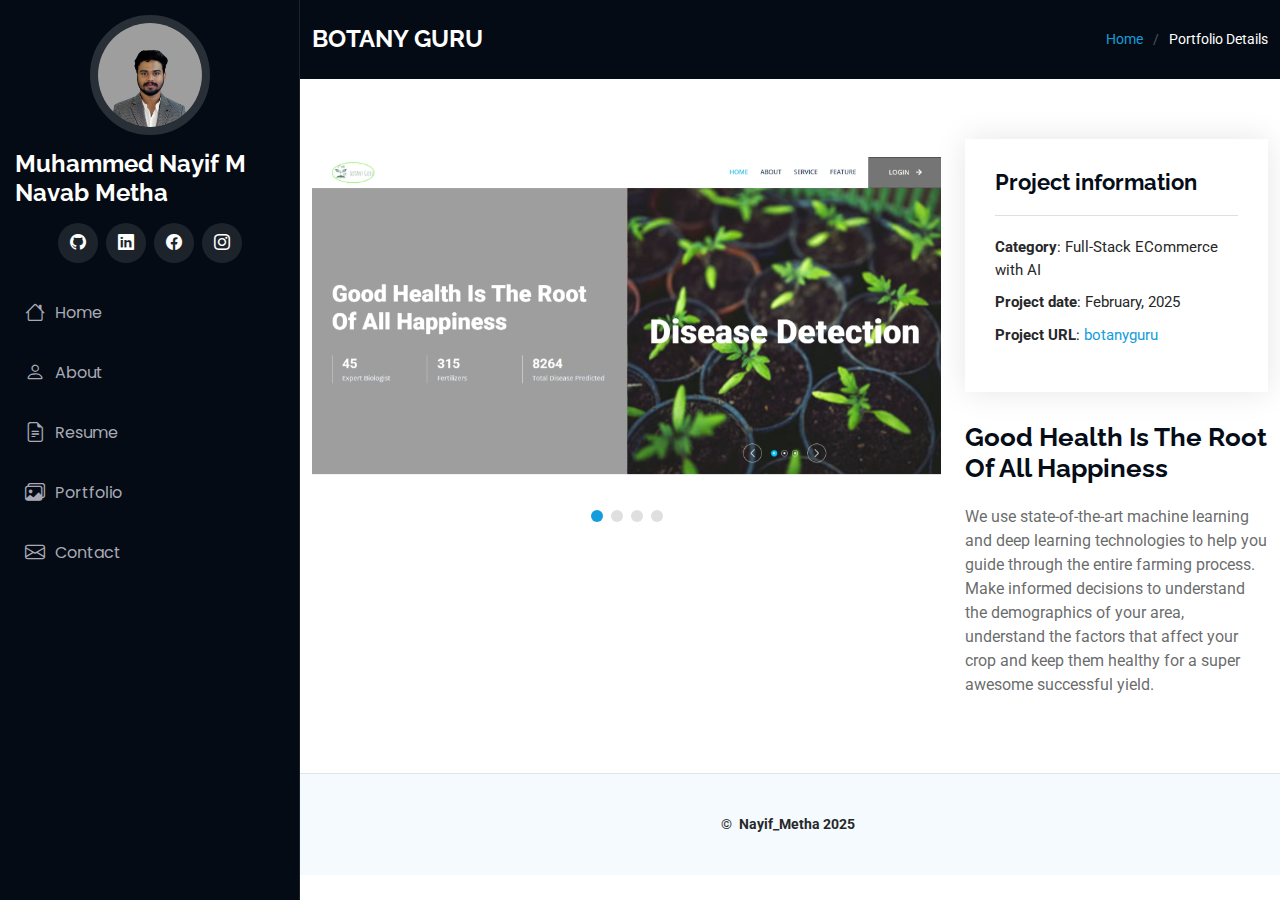
<file: project1.html>
<!DOCTYPE html>
<html lang="en">

<head>
  <meta charset="utf-8">
  <meta content="width=device-width, initial-scale=1.0" name="viewport">
  <title>BOTANY GURU</title>
  <meta content="" name="description">
  <meta content="" name="keywords">

  <!-- Favicons -->
  <link href="assets/img/favicon.png" rel="icon">
  <link href="assets/img/apple-touch-icon.png" rel="apple-touch-icon">

  <!-- Fonts -->
  <link href="https://fonts.googleapis.com" rel="preconnect">
  <link href="https://fonts.gstatic.com" rel="preconnect" crossorigin>
  <link href="https://fonts.googleapis.com/css2?family=Roboto:ital,wght@0,100;0,300;0,400;0,500;0,700;0,900;1,100;1,300;1,400;1,500;1,700;1,900&family=Poppins:ital,wght@0,100;0,200;0,300;0,400;0,500;0,600;0,700;0,800;0,900;1,100;1,200;1,300;1,400;1,500;1,600;1,700;1,800;1,900&family=Raleway:ital,wght@0,100;0,200;0,300;0,400;0,500;0,600;0,700;0,800;0,900;1,100;1,200;1,300;1,400;1,500;1,600;1,700;1,800;1,900&display=swap" rel="stylesheet">

  <!-- Vendor CSS Files -->
  <link href="assets/vendor/bootstrap/css/bootstrap.min.css" rel="stylesheet">
  <link href="assets/vendor/bootstrap-icons/bootstrap-icons.css" rel="stylesheet">
  <link href="assets/vendor/aos/aos.css" rel="stylesheet">
  <link href="assets/vendor/glightbox/css/glightbox.min.css" rel="stylesheet">
  <link href="assets/vendor/swiper/swiper-bundle.min.css" rel="stylesheet">

  <!-- Main CSS File -->
  <link href="assets/css/main.css" rel="stylesheet">


</head>

<body class="portfolio-details-page">

  <header id="header" class="header dark-background d-flex flex-column">
    <i class="header-toggle d-xl-none bi bi-list"></i>

    <div class="profile-img">
      <img src="assets/img/my-profile-img.jpg" alt="" class="img-fluid rounded-circle">
    </div>

    <a href="index.html" class="logo d-flex align-items-center justify-content-center">
      <!-- Uncomment the line below if you also wish to use an image logo -->
      <!-- <img src="assets/img/logo.png" alt=""> -->
      <h1 class="sitename">Muhammed Nayif M Navab Metha</h1>
    </a>

    <div class="social-links text-center">
      <!-- <a href="#" class="twitter"><i class="bi bi-twitter-x"></i></a> -->
      <a href="https://github.com/nayif-metha" class="github" target="_blank"><i class="bi bi-github"></i></a>      
      <a href="https://linkedin.com/in/nayif-metha" class="linkedin"><i class="bi bi-linkedin"></i></a>
      <a href="https://facebook.com/muhammednayif2002" class="facebook"><i class="bi bi-facebook"></i></a>
      <a href="https://instagram.com/nayif_metha" class="instagram"><i class="bi bi-instagram"></i></a>
      
    </div>

    <nav id="navmenu" class="navmenu">
      <ul>
        <li><a href="index.html#hero"><i class="bi bi-house navicon"></i>Home</a></li>
        <li><a href="index.html#about"><i class="bi bi-person navicon"></i> About</a></li>
        <li><a href="index.html#resume"><i class="bi bi-file-earmark-text navicon"></i> Resume</a></li>
        <li><a href="index.html#portfolio"><i class="bi bi-images navicon"></i> Portfolio</a></li>
        <!-- <li><a href="index.html#services"><i class="bi bi-hdd-stack navicon"></i> Services</a></li>
        <li class="dropdown"><a href="#"><i class="bi bi-menu-button navicon"></i> <span>Dropdown</span> <i class="bi bi-chevron-down toggle-dropdown"></i></a>
          <ul>
            <li><a href="#">Dropdown 1</a></li>
            <li class="dropdown"><a href="#"><span>Deep Dropdown</span> <i class="bi bi-chevron-down toggle-dropdown"></i></a>
              <ul>
                <li><a href="#">Deep Dropdown 1</a></li>
                <li><a href="#">Deep Dropdown 2</a></li>
                <li><a href="#">Deep Dropdown 3</a></li>
                <li><a href="#">Deep Dropdown 4</a></li>
                <li><a href="#">Deep Dropdown 5</a></li>
              </ul>
            </li>
            <li><a href="#">Dropdown 2</a></li>
            <li><a href="#">Dropdown 3</a></li>
            <li><a href="#">Dropdown 4</a></li>
          </ul>
        </li> -->
        <li><a href="index.html#contact"><i class="bi bi-envelope navicon"></i> Contact</a></li>
      </ul>
    </nav>

  </header>

  <main class="main">

    <!-- Page Title -->
    <div class="page-title dark-background">
      <div class="container d-lg-flex justify-content-between align-items-center">
        <h1 class="mb-2 mb-lg-0">BOTANY GURU</h1>
        <nav class="breadcrumbs">
          <ol>
            <li><a href="index.html">Home</a></li>
            <li class="current">Portfolio Details</li>
          </ol>
        </nav>
      </div>
    </div><!-- End Page Title -->

    <!-- Portfolio Details Section -->
    <section id="portfolio-details" class="portfolio-details section">

      <div class="container" data-aos="fade-up" data-aos-delay="100">

        <div class="row gy-4">

          <div class="col-lg-8">
            <div class="portfolio-details-slider swiper init-swiper">

              <script type="application/json" class="swiper-config">
                {
                  "loop": true,
                  "speed": 600,
                  "autoplay": {
                    "delay": 5000
                  },
                  "slidesPerView": "auto",
                  "pagination": {
                    "el": ".swiper-pagination",
                    "type": "bullets",
                    "clickable": true
                  }
                }
              </script>

              <div class="swiper-wrapper align-items-center">

                <div class="swiper-slide">
                  <img src="assets/img/portfolio/project1/1.png" alt="">
                </div>

                <div class="swiper-slide">
                  <img src="assets/img/portfolio/project1/2.png" alt="">
                </div>
                <div class="swiper-slide">
                  <img src="assets/img/portfolio/project1/3.png" alt="">
                </div>

                <div class="swiper-slide">
                  <img src="assets/img/portfolio/project1/4.jpeg" alt="">
                </div>
              </div>
              <div class="swiper-pagination"></div>
            </div>
          </div>

          <div class="col-lg-4">
            <div class="portfolio-info" data-aos="fade-up" data-aos-delay="200">
              <h3>Project information</h3>
              <ul>
                <li><strong>Category</strong>: Full-Stack ECommerce with AI</li>
           
                <li><strong>Project date</strong>: February, 2025</li>
                <li><strong>Project URL</strong>: <a href="https://botanyguru001.pythonanywhere.com/">botanyguru</a></li>
              </ul>
            </div>
            <div class="portfolio-description" data-aos="fade-up" data-aos-delay="300">
              <h2>Good Health Is The Root Of All Happiness</h2>
              <p>
                We use state-of-the-art machine learning and deep learning technologies to help you guide through the entire farming process.

                Make informed decisions to understand the demographics of your area, understand the factors that affect your crop and keep them healthy for a super awesome successful yield.            </div>
          </div>

        </div>

      </div>

    </section><!-- /Portfolio Details Section -->

  </main>

  <footer id="footer" class="footer position-relative light-background">

    <div class="container">
      <div class="copyright text-center ">
        <p>©  <strong class="px-1 sitename">Nayif_Metha 2025</strong></p>
      </div>
     
    </div>

  </footer>

  <!-- Scroll Top -->
  <a href="#" id="scroll-top" class="scroll-top d-flex align-items-center justify-content-center"><i class="bi bi-arrow-up-short"></i></a>

  <!-- Preloader -->
  <div id="preloader"></div>

  <!-- Vendor JS Files -->
  <script src="assets/vendor/bootstrap/js/bootstrap.bundle.min.js"></script>
  <script src="assets/vendor/php-email-form/validate.js"></script>
  <script src="assets/vendor/aos/aos.js"></script>
  <script src="assets/vendor/typed.js/typed.umd.js"></script>
  <script src="assets/vendor/purecounter/purecounter_vanilla.js"></script>
  <script src="assets/vendor/waypoints/noframework.waypoints.js"></script>
  <script src="assets/vendor/glightbox/js/glightbox.min.js"></script>
  <script src="assets/vendor/imagesloaded/imagesloaded.pkgd.min.js"></script>
  <script src="assets/vendor/isotope-layout/isotope.pkgd.min.js"></script>
  <script src="assets/vendor/swiper/swiper-bundle.min.js"></script>

  <!-- Main JS File -->
  <script src="assets/js/main.js"></script>

</body>

</html>
</file>
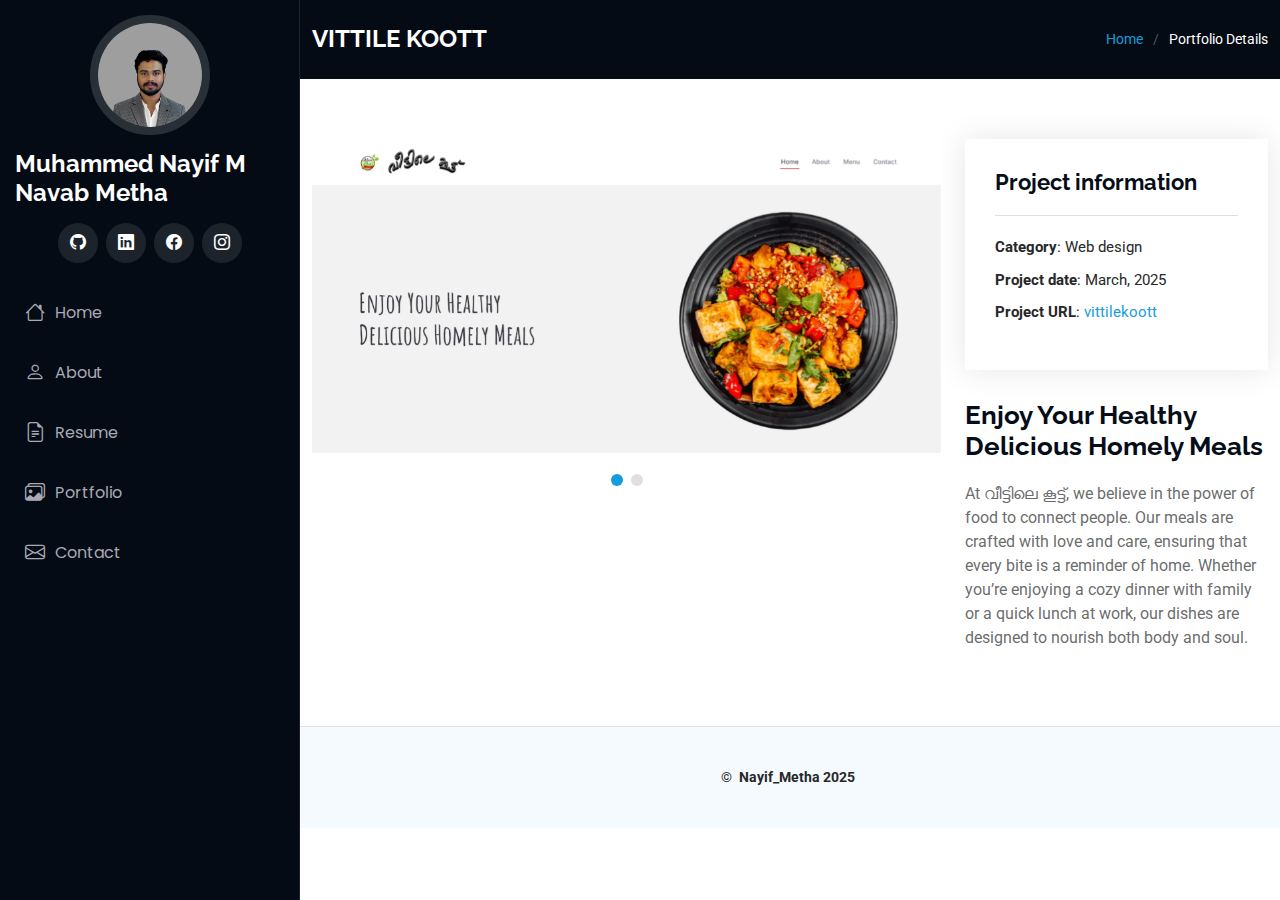
<file: project2.html>
<!DOCTYPE html>
<html lang="en">

<head>
  <meta charset="utf-8">
  <meta content="width=device-width, initial-scale=1.0" name="viewport">
  <title>VITTILE KOOTT</title>
  <meta content="" name="description">
  <meta content="" name="keywords">

  <!-- Favicons -->
  <link href="assets/img/favicon.png" rel="icon">
  <link href="assets/img/apple-touch-icon.png" rel="apple-touch-icon">

  <!-- Fonts -->
  <link href="https://fonts.googleapis.com" rel="preconnect">
  <link href="https://fonts.gstatic.com" rel="preconnect" crossorigin>
  <link href="https://fonts.googleapis.com/css2?family=Roboto:ital,wght@0,100;0,300;0,400;0,500;0,700;0,900;1,100;1,300;1,400;1,500;1,700;1,900&family=Poppins:ital,wght@0,100;0,200;0,300;0,400;0,500;0,600;0,700;0,800;0,900;1,100;1,200;1,300;1,400;1,500;1,600;1,700;1,800;1,900&family=Raleway:ital,wght@0,100;0,200;0,300;0,400;0,500;0,600;0,700;0,800;0,900;1,100;1,200;1,300;1,400;1,500;1,600;1,700;1,800;1,900&display=swap" rel="stylesheet">

  <!-- Vendor CSS Files -->
  <link href="assets/vendor/bootstrap/css/bootstrap.min.css" rel="stylesheet">
  <link href="assets/vendor/bootstrap-icons/bootstrap-icons.css" rel="stylesheet">
  <link href="assets/vendor/aos/aos.css" rel="stylesheet">
  <link href="assets/vendor/glightbox/css/glightbox.min.css" rel="stylesheet">
  <link href="assets/vendor/swiper/swiper-bundle.min.css" rel="stylesheet">

  <!-- Main CSS File -->
  <link href="assets/css/main.css" rel="stylesheet">


</head>

<body class="portfolio-details-page">

  <header id="header" class="header dark-background d-flex flex-column">
    <i class="header-toggle d-xl-none bi bi-list"></i>

    <div class="profile-img">
      <img src="assets/img/my-profile-img.jpg" alt="" class="img-fluid rounded-circle">
    </div>

    <a href="index.html" class="logo d-flex align-items-center justify-content-center">
      <!-- Uncomment the line below if you also wish to use an image logo -->
      <!-- <img src="assets/img/logo.png" alt=""> -->
      <h1 class="sitename">Muhammed Nayif M Navab Metha</h1>
    </a>

    <div class="social-links text-center">
      <!-- <a href="#" class="twitter"><i class="bi bi-twitter-x"></i></a> -->
      <a href="https://github.com/nayif-metha" class="github" target="_blank"><i class="bi bi-github"></i></a>      
      <a href="https://linkedin.com/in/nayif-metha" class="linkedin"><i class="bi bi-linkedin"></i></a>
      <a href="https://facebook.com/muhammednayif2002" class="facebook"><i class="bi bi-facebook"></i></a>
      <a href="https://instagram.com/nayif_metha" class="instagram"><i class="bi bi-instagram"></i></a>
      
    </div>

    <nav id="navmenu" class="navmenu">
      <ul>
        <li><a href="index.html#hero"><i class="bi bi-house navicon"></i>Home</a></li>
        <li><a href="index.html#about"><i class="bi bi-person navicon"></i> About</a></li>
        <li><a href="index.html#resume"><i class="bi bi-file-earmark-text navicon"></i> Resume</a></li>
        <li><a href="index.html#portfolio"><i class="bi bi-images navicon"></i> Portfolio</a></li>
        <!-- <li><a href="index.html#services"><i class="bi bi-hdd-stack navicon"></i> Services</a></li>
        <li class="dropdown"><a href="#"><i class="bi bi-menu-button navicon"></i> <span>Dropdown</span> <i class="bi bi-chevron-down toggle-dropdown"></i></a>
          <ul>
            <li><a href="#">Dropdown 1</a></li>
            <li class="dropdown"><a href="#"><span>Deep Dropdown</span> <i class="bi bi-chevron-down toggle-dropdown"></i></a>
              <ul>
                <li><a href="#">Deep Dropdown 1</a></li>
                <li><a href="#">Deep Dropdown 2</a></li>
                <li><a href="#">Deep Dropdown 3</a></li>
                <li><a href="#">Deep Dropdown 4</a></li>
                <li><a href="#">Deep Dropdown 5</a></li>
              </ul>
            </li>
            <li><a href="#">Dropdown 2</a></li>
            <li><a href="#">Dropdown 3</a></li>
            <li><a href="#">Dropdown 4</a></li>
          </ul>
        </li> -->
        <li><a href="index.html#contact"><i class="bi bi-envelope navicon"></i> Contact</a></li>
      </ul>
    </nav>

  </header>

  <main class="main">

    <!-- Page Title -->
    <div class="page-title dark-background">
      <div class="container d-lg-flex justify-content-between align-items-center">
        <h1 class="mb-2 mb-lg-0">VITTILE KOOTT</h1>
        <nav class="breadcrumbs">
          <ol>
            <li><a href="index.html">Home</a></li>
            <li class="current">Portfolio Details</li>
          </ol>
        </nav>
      </div>
    </div><!-- End Page Title -->

    <!-- Portfolio Details Section -->
    <section id="portfolio-details" class="portfolio-details section">

      <div class="container" data-aos="fade-up" data-aos-delay="100">

        <div class="row gy-4">

          <div class="col-lg-8">
            <div class="portfolio-details-slider swiper init-swiper">

              <script type="application/json" class="swiper-config">
                {
                  "loop": true,
                  "speed": 600,
                  "autoplay": {
                    "delay": 5000
                  },
                  "slidesPerView": "auto",
                  "pagination": {
                    "el": ".swiper-pagination",
                    "type": "bullets",
                    "clickable": true
                  }
                }
              </script>

              <div class="swiper-wrapper align-items-center">

                <div class="swiper-slide">
                  <img src="assets/img/portfolio/project2/1.png" alt="">
                </div>

                <div class="swiper-slide">
                  <img src="assets/img/portfolio/project2/2.png" alt="">
                </div>

              </div>
              <div class="swiper-pagination"></div>
            </div>
          </div>

          <div class="col-lg-4">
            <div class="portfolio-info" data-aos="fade-up" data-aos-delay="200">
              <h3>Project information</h3>
              <ul>
                <li><strong>Category</strong>: Web design</li>
           
                <li><strong>Project date</strong>: March, 2025</li>
                <li><strong>Project URL</strong>: <a href="https://vittilekoott.meals.run.place/">vittilekoott</a></li>
              </ul>
            </div>
            <div class="portfolio-description" data-aos="fade-up" data-aos-delay="300">
              <h2>Enjoy Your Healthy
                Delicious Homely Meals</h2>
              <p>
                At വീട്ടിലെ കൂട്ട്, we believe in the power of food to connect people. Our meals are crafted with love and care, ensuring that every bite is a reminder of home. Whether you’re enjoying a cozy dinner with family or a quick lunch at work, our dishes are designed to nourish both body and soul.              </p>
            </div>
          </div>

        </div>

      </div>

    </section><!-- /Portfolio Details Section -->

  </main>

  <footer id="footer" class="footer position-relative light-background">

    <div class="container">
      <div class="copyright text-center ">
        <p>©  <strong class="px-1 sitename">Nayif_Metha 2025</strong></p>
      </div>
     
    </div>

  </footer>

  <!-- Scroll Top -->
  <a href="#" id="scroll-top" class="scroll-top d-flex align-items-center justify-content-center"><i class="bi bi-arrow-up-short"></i></a>

  <!-- Preloader -->
  <div id="preloader"></div>

  <!-- Vendor JS Files -->
  <script src="assets/vendor/bootstrap/js/bootstrap.bundle.min.js"></script>
  <script src="assets/vendor/php-email-form/validate.js"></script>
  <script src="assets/vendor/aos/aos.js"></script>
  <script src="assets/vendor/typed.js/typed.umd.js"></script>
  <script src="assets/vendor/purecounter/purecounter_vanilla.js"></script>
  <script src="assets/vendor/waypoints/noframework.waypoints.js"></script>
  <script src="assets/vendor/glightbox/js/glightbox.min.js"></script>
  <script src="assets/vendor/imagesloaded/imagesloaded.pkgd.min.js"></script>
  <script src="assets/vendor/isotope-layout/isotope.pkgd.min.js"></script>
  <script src="assets/vendor/swiper/swiper-bundle.min.js"></script>

  <!-- Main JS File -->
  <script src="assets/js/main.js"></script>

</body>

</html>
</file>
<file: assets/css/main.css>
/**
* Template Name: iPortfolio
* Template URL: https://bootstrapmade.com/iportfolio-bootstrap-portfolio-websites-template/
* Updated: Jun 29 2024 with Bootstrap v5.3.3
* Author: BootstrapMade.com
* License: https://bootstrapmade.com/license/
*/

/*--------------------------------------------------------------
# Font & Color Variables
# Help: https://bootstrapmade.com/color-system/
--------------------------------------------------------------*/
/* Fonts */
:root {
  --default-font: "Roboto",  system-ui, -apple-system, "Segoe UI", Roboto, "Helvetica Neue", Arial, "Noto Sans", "Liberation Sans", sans-serif, "Apple Color Emoji", "Segoe UI Emoji", "Segoe UI Symbol", "Noto Color Emoji";
  --heading-font: "Raleway",  sans-serif;
  --nav-font: "Poppins",  sans-serif;
}

/* Global Colors - The following color variables are used throughout the website. Updating them here will change the color scheme of the entire website */
:root { 
  --background-color: #ffffff; /* Background color for the entire website, including individual sections */
  --default-color: #272829; /* Default color used for the majority of the text content across the entire website */
  --heading-color: #050d18; /* Color for headings, subheadings and title throughout the website */
  --accent-color: #149ddd; /* Accent color that represents your brand on the website. It's used for buttons, links, and other elements that need to stand out */
  --surface-color: #ffffff; /* The surface color is used as a background of boxed elements within sections, such as cards, icon boxes, or other elements that require a visual separation from the global background. */
  --contrast-color: #ffffff; /* Contrast color for text, ensuring readability against backgrounds of accent, heading, or default colors. */
}

/* Nav Menu Colors - The following color variables are used specifically for the navigation menu. They are separate from the global colors to allow for more customization options */
:root {
  --nav-color: #a8a9b4;  /* The default color of the main navmenu links */
  --nav-hover-color: #ffffff; /* Applied to main navmenu links when they are hovered over or active */
  --nav-mobile-background-color: #040b14; /* Used as the background color for mobile navigation menu */
  --nav-dropdown-background-color: #040b14; /* Used as the background color for dropdown items that appear when hovering over primary navigation items */
  --nav-dropdown-color: #a8a9b4; /* Used for navigation links of the dropdown items in the navigation menu. */
  --nav-dropdown-hover-color: #ffffff; /* Similar to --nav-hover-color, this color is applied to dropdown navigation links when they are hovered over. */
}

/* Color Presets - These classes override global colors when applied to any section or element, providing reuse of the sam color scheme. */

.light-background {
  --background-color: #f4fafd;
  --surface-color: #ffffff;
}

.dark-background {
  --background-color: #040b14;
  --default-color: #ffffff;
  --heading-color: #ffffff;
  --surface-color: #151f2b;
  --contrast-color: #ffffff;
}

/* Smooth scroll */
:root {
  scroll-behavior: smooth;
}

/*--------------------------------------------------------------
# General Styling & Shared Classes
--------------------------------------------------------------*/
body {
  color: var(--default-color);
  background-color: var(--background-color);
  font-family: var(--default-font);
}

a {
  color: var(--accent-color);
  text-decoration: none;
  transition: 0.3s;
}

a:hover {
  color: color-mix(in srgb, var(--accent-color), transparent 25%);
  text-decoration: none;
}

h1,
h2,
h3,
h4,
h5,
h6 {
  color: var(--heading-color);
  font-family: var(--heading-font);
}

/* PHP Email Form Messages
------------------------------*/
.php-email-form .error-message {
  display: none;
  background: #df1529;
  color: #ffffff;
  text-align: left;
  padding: 15px;
  margin-bottom: 24px;
  font-weight: 600;
}

.php-email-form .sent-message {
  display: none;
  color: #ffffff;
  background: #059652;
  text-align: center;
  padding: 15px;
  margin-bottom: 24px;
  font-weight: 600;
}

.php-email-form .loading {
  display: none;
  background: var(--surface-color);
  text-align: center;
  padding: 15px;
  margin-bottom: 24px;
}

.php-email-form .loading:before {
  content: "";
  display: inline-block;
  border-radius: 50%;
  width: 24px;
  height: 24px;
  margin: 0 10px -6px 0;
  border: 3px solid var(--accent-color);
  border-top-color: var(--surface-color);
  animation: php-email-form-loading 1s linear infinite;
}

@keyframes php-email-form-loading {
  0% {
    transform: rotate(0deg);
  }

  100% {
    transform: rotate(360deg);
  }
}

/*--------------------------------------------------------------
# Global Header
--------------------------------------------------------------*/
.header {
  color: var(--default-color);
  background-color: var(--background-color);
  position: fixed;
  top: 0;
  left: 0;
  bottom: 0;
  padding: 0 15px;
  width: 300px;
  transition: all ease-in-out 0.3s;
  overflow-y: auto;
  z-index: 997;
  border-right: 1px solid color-mix(in srgb, var(--default-color), transparent 90%);
}

.header .profile-img img {
  margin: 15px auto;
  display: block;
  width: 120px;
  border: 8px solid color-mix(in srgb, var(--default-color), transparent 85%);
}

.header .logo {
  line-height: 1;
  margin-bottom: 15px;
}

.header .logo img {
  max-height: 32px;
  margin-right: 8px;
}

.header .logo h1 {
  font-size: 24px;
  margin: 0;
  font-weight: 700;
  color: var(--heading-color);
}

.header .social-links {
  margin: 0 0 20px 0;
}

.header .social-links a {
  font-size: 16px;
  display: inline-flex;
  align-items: center;
  justify-content: center;
  background: color-mix(in srgb, var(--default-color), transparent 90%);
  color: var(--default-color);
  margin: 0 2px;
  border-radius: 50%;
  text-align: center;
  width: 40px;
  height: 40px;
  transition: 0.3s;
}

.header .social-links a:hover {
  color: var(--contrast-color);
  background: var(--accent-color);
}

@media (min-width: 1200px) {

  .header~main,
  .header~#footer {
    margin-left: 300px;
  }
}

@media (max-width: 1199px) {
  .header {
    left: -100%;
  }
}

.header.header-show {
  left: 0;
}

.header .header-toggle {
  color: var(--contrast-color);
  background-color: var(--accent-color);
  font-size: 22px;
  display: flex;
  align-items: center;
  justify-content: center;
  width: 40px;
  height: 40px;
  border-radius: 50%;
  cursor: pointer;
  position: fixed;
  top: 15px;
  right: 15px;
  z-index: 9999;
  transition: background-color 0.3s;
}

.header .header-toggle:hover {
  color: var(--contrast-color);
  background-color: color-mix(in srgb, var(--accent-color) 90%, white 15%);
}

/*--------------------------------------------------------------
# Navigation Menu
--------------------------------------------------------------*/
.mobile-nav-toggle {
  display: none;
}

.navmenu {
  padding: 0;
  z-index: 9997;
}

.navmenu ul {
  list-style: none;
  padding: 0 0 20px 0;
  margin: 0;
}

.navmenu a,
.navmenu a:focus {
  color: var(--nav-color);
  padding: 15px 10px;
  font-family: var(--nav-font);
  font-size: 16px;
  font-weight: 400;
  display: flex;
  align-items: center;
  white-space: nowrap;
  transition: 0.3s;
  width: 100%;
}

.navmenu a .navicon,
.navmenu a:focus .navicon {
  font-size: 20px;
  margin-right: 10px;
}

.navmenu a .toggle-dropdown,
.navmenu a:focus .toggle-dropdown {
  font-size: 12px;
  line-height: 0;
  margin-left: auto;
  width: 30px;
  height: 30px;
  display: flex;
  align-items: center;
  justify-content: center;
  border-radius: 50%;
  transition: 0.3s;
  flex-shrink: 0;
  background-color: color-mix(in srgb, var(--accent-color), transparent 90%);
}

.navmenu a .toggle-dropdown:hover,
.navmenu a:focus .toggle-dropdown:hover {
  background-color: var(--accent-color);
  color: var(--contrast-color);
}

.navmenu a:hover,
.navmenu .active,
.navmenu .active:focus {
  color: var(--nav-hover-color);
}

.navmenu a:hover .navicon,
.navmenu .active .navicon,
.navmenu .active:focus .navicon {
  color: var(--accent-color);
}

.navmenu .active .toggle-dropdown,
.navmenu .active:focus .toggle-dropdown {
  background-color: var(--accent-color);
  color: var(--contrast-color);
  transform: rotate(180deg);
}

.navmenu .dropdown {
  display: block;
}

.navmenu .dropdown a,
.navmenu .dropdown a:focus {
  color: --nav-dropdown-color;
}

.navmenu .dropdown a:hover,
.navmenu .dropdown .active,
.navmenu .dropdown .active:focus {
  color: var(--nav-dropdown-hover-color);
}

.navmenu .dropdown ul {
  position: static;
  display: none;
  z-index: 99;
  padding: 5px 10px;
  margin: 5px 10px;
  background-color: var(--nav-dropdown-background-color);
  border: 1px solid color-mix(in srgb, var(--default-color), transparent 90%);
  box-shadow: none;
  transition: all 0.5s ease-in-out;
}

.navmenu .dropdown ul ul {
  background-color: rgba(33, 37, 41, 0.1);
}

.navmenu .dropdown>.dropdown-active {
  display: block;
  background-color: rgba(33, 37, 41, 0.03);
}

/*--------------------------------------------------------------
# Global Footer
--------------------------------------------------------------*/
.footer {
  color: var(--default-color);
  background-color: var(--background-color);
  font-size: 14px;
  padding: 40px 0;
  position: relative;
  border-top: 1px solid color-mix(in srgb, var(--default-color), transparent 90%);
}

.footer .copyright p {
  margin-bottom: 0;
}

.footer .credits {
  margin-top: 4px;
  font-size: 13px;
  text-align: center;
}

/*--------------------------------------------------------------
# Preloader
--------------------------------------------------------------*/
#preloader {
  position: fixed;
  inset: 0;
  z-index: 999999;
  overflow: hidden;
  background: var(--background-color);
  transition: all 0.6s ease-out;
}

#preloader:before {
  content: "";
  position: fixed;
  top: calc(50% - 30px);
  left: calc(50% - 30px);
  border: 6px solid #ffffff;
  border-color: var(--accent-color) transparent var(--accent-color) transparent;
  border-radius: 50%;
  width: 60px;
  height: 60px;
  animation: animate-preloader 1.5s linear infinite;
}

@keyframes animate-preloader {
  0% {
    transform: rotate(0deg);
  }

  100% {
    transform: rotate(360deg);
  }
}

/*--------------------------------------------------------------
# Scroll Top Button
--------------------------------------------------------------*/
.scroll-top {
  position: fixed;
  visibility: hidden;
  opacity: 0;
  right: 15px;
  bottom: -15px;
  z-index: 99999;
  background-color: var(--accent-color);
  width: 44px;
  height: 44px;
  border-radius: 50px;
  transition: all 0.4s;
}

.scroll-top i {
  font-size: 24px;
  color: var(--contrast-color);
  line-height: 0;
}

.scroll-top:hover {
  background-color: color-mix(in srgb, var(--accent-color), transparent 20%);
  color: var(--contrast-color);
}

.scroll-top.active {
  visibility: visible;
  opacity: 1;
  bottom: 15px;
}

/*--------------------------------------------------------------
# Disable aos animation delay on mobile devices
--------------------------------------------------------------*/
@media screen and (max-width: 768px) {
  [data-aos-delay] {
    transition-delay: 0 !important;
  }
}

/*--------------------------------------------------------------
# Global Page Titles & Breadcrumbs
--------------------------------------------------------------*/
.page-title {
  color: var(--default-color);
  background-color: var(--background-color);
  padding: 25px 0;
  position: relative;
}

.page-title h1 {
  font-size: 24px;
  font-weight: 700;
}

.page-title .breadcrumbs ol {
  display: flex;
  flex-wrap: wrap;
  list-style: none;
  padding: 0;
  margin: 0;
  font-size: 14px;
  font-weight: 400;
}

.page-title .breadcrumbs ol li+li {
  padding-left: 10px;
}

.page-title .breadcrumbs ol li+li::before {
  content: "/";
  display: inline-block;
  padding-right: 10px;
  color: color-mix(in srgb, var(--default-color), transparent 70%);
}

/*--------------------------------------------------------------
# Global Sections
--------------------------------------------------------------*/
section,
.section {
  color: var(--default-color);
  background-color: var(--background-color);
  padding: 60px 0;
  overflow: clip;
}

/*--------------------------------------------------------------
# Global Section Titles
--------------------------------------------------------------*/
.section-title {
  padding-bottom: 60px;
  position: relative;
}

.section-title h2 {
  font-size: 32px;
  font-weight: 700;
  margin-bottom: 20px;
  padding-bottom: 20px;
  position: relative;
}

.section-title h2:after {
  content: "";
  position: absolute;
  display: block;
  width: 50px;
  height: 3px;
  background: var(--accent-color);
  left: 0;
  bottom: 0;
}

.section-title p {
  margin-bottom: 0;
}

/*--------------------------------------------------------------
# Hero Section
--------------------------------------------------------------*/
.hero {
  width: 100%;
  min-height: 100vh;
  position: relative;
  padding: 80px 0;
  display: flex;
  align-items: center;
  justify-content: center;
}

.hero img {
  position: absolute;
  object-position: top;
  inset: 0;
  display: block;
  width: 100%;
  height: 100%;
  object-fit: cover;
  z-index: 1;
}

.hero:before {
  content: "";
  background: color-mix(in srgb, var(--background-color), transparent 70%);
  position: absolute;
  inset: 0;
  z-index: 2;
}

.hero .container {
  position: relative;
  z-index: 3;
}

.hero h2 {
  margin: 0;
  font-size: 64px;
  font-weight: 700;
}

.hero p {
  margin: 5px 0 0 0;
  font-size: 26px;
}

.hero p span {
  letter-spacing: 1px;
  border-bottom: 2px solid var(--accent-color);
}

.hero .social-links {
  margin-top: 25px;
}

.hero .social-links a {
  font-size: 24px;
  display: inline-block;
  color: color-mix(in srgb, var(--default-color), transparent 50%);
  line-height: 1;
  margin-right: 20px;
  transition: 0.3s;
}

.hero .social-links a:hover {
  color: var(--accent-color);
}

@media (max-width: 768px) {
  .hero h2 {
    font-size: 32px;
  }

  .hero p {
    font-size: 20px;
  }
}

/*--------------------------------------------------------------
# About Section
--------------------------------------------------------------*/
.about .content h2 {
  font-weight: 700;
  font-size: 24px;
}

.about .content ul {
  list-style: none;
  padding: 0;
}

.about .content ul li {
  margin-bottom: 20px;
  display: flex;
  align-items: center;
}

.about .content ul strong {
  margin-right: 10px;
}

.about .content ul i {
  font-size: 16px;
  margin-right: 5px;
  color: var(--accent-color);
  line-height: 0;
}

/*--------------------------------------------------------------
# Stats Section
--------------------------------------------------------------*/
.stats .stats-item {
  padding: 30px;
  width: 100%;
}

.stats .stats-item i {
  color: var(--accent-color);
  display: block;
  font-size: 44px;
  float: left;
  line-height: 0;
}

.stats .stats-item .purecounter {
  color: var(--heading-color);
  font-size: 48px;
  line-height: 40px;
  display: block;
  font-weight: 700;
  margin-left: 60px;
}

.stats .stats-item p {
  color: color-mix(in srgb, var(--default-color), transparent 40%);
  padding: 15px 0 0 0;
  margin: 0 0 0 60px;
  font-family: var(--heading-font);
  font-size: 14px;
}

/*--------------------------------------------------------------
# Skills Section
--------------------------------------------------------------*/
.skills .progress {
  height: 60px;
  display: block;
  background: none;
  border-radius: 0;
}

.skills .progress .skill {
  color: var(--heading-color);
  padding: 0;
  margin: 0 0 6px 0;
  text-transform: uppercase;
  display: block;
  font-weight: 600;
  font-family: var(--heading-font);
}

.skills .progress .skill .val {
  float: right;
  font-style: normal;
}

.skills .progress-bar-wrap {
  background: color-mix(in srgb, var(--default-color), transparent 90%);
  height: 10px;
}

.skills .progress-bar {
  width: 1px;
  height: 10px;
  transition: 0.9s;
  background-color: var(--accent-color);
}

/*--------------------------------------------------------------
# Resume Section
--------------------------------------------------------------*/
.resume .resume-title {
  color: var(--heading-color);
  font-size: 26px;
  font-weight: 700;
  margin-top: 20px;
  margin-bottom: 20px;
}

.resume .resume-item {
  padding: 0 0 20px 20px;
  margin-top: -2px;
  border-left: 2px solid var(--accent-color);
  position: relative;
}

.resume .resume-item h4 {
  line-height: 18px;
  font-size: 18px;
  font-weight: 600;
  text-transform: uppercase;
  color: color-mix(in srgb, var(--default-color), transparent 20%);
  margin-bottom: 10px;
}

.resume .resume-item h5 {
  font-size: 16px;
  padding: 5px 15px;
  display: inline-block;
  font-weight: 600;
  margin-bottom: 10px;
}

.resume .resume-item ul {
  padding-left: 20px;
}

.resume .resume-item ul li {
  padding-bottom: 10px;
}

.resume .resume-item:last-child {
  padding-bottom: 0;
}

.resume .resume-item::before {
  content: "";
  position: absolute;
  width: 16px;
  height: 16px;
  border-radius: 50px;
  left: -9px;
  top: 0;
  background: var(--background-color);
  border: 2px solid var(--accent-color);
}

/*--------------------------------------------------------------
# Portfolio Section
--------------------------------------------------------------*/
.portfolio .portfolio-filters {
  padding: 0;
  margin: 0 auto 20px auto;
  list-style: none;
  text-align: center;
}

.portfolio .portfolio-filters li {
  cursor: pointer;
  display: inline-block;
  padding: 0;
  font-size: 14px;
  font-weight: 400;
  margin: 0 10px;
  line-height: 1;
  text-transform: uppercase;
  margin-bottom: 10px;
  transition: all 0.3s ease-in-out;
}

.portfolio .portfolio-filters li:hover,
.portfolio .portfolio-filters li.filter-active {
  color: var(--accent-color);
}

.portfolio .portfolio-filters li:first-child {
  margin-left: 0;
}

.portfolio .portfolio-filters li:last-child {
  margin-right: 0;
}

@media (max-width: 575px) {
  .portfolio .portfolio-filters li {
    font-size: 14px;
    margin: 0 5px;
  }
}

.portfolio .portfolio-content {
  position: relative;
  overflow: hidden;
}

.portfolio .portfolio-content img {
  transition: 0.3s;
}

.portfolio .portfolio-content .portfolio-info {
  opacity: 0;
  position: absolute;
  inset: 0;
  z-index: 3;
  transition: all ease-in-out 0.3s;
  background: rgba(0, 0, 0, 0.6);
  padding: 15px;
}

.portfolio .portfolio-content .portfolio-info h4 {
  font-size: 14px;
  padding: 5px 10px;
  font-weight: 400;
  color: #ffffff;
  display: inline-block;
  background-color: var(--accent-color);
}

.portfolio .portfolio-content .portfolio-info p {
  position: absolute;
  bottom: 10px;
  text-align: center;
  display: inline-block;
  left: 0;
  right: 0;
  font-size: 16px;
  font-weight: 600;
  color: rgba(255, 255, 255, 0.8);
}

.portfolio .portfolio-content .portfolio-info .preview-link,
.portfolio .portfolio-content .portfolio-info .details-link {
  position: absolute;
  left: calc(50% - 40px);
  font-size: 26px;
  top: calc(50% - 14px);
  color: #fff;
  transition: 0.3s;
  line-height: 1.2;
}

.portfolio .portfolio-content .portfolio-info .preview-link:hover,
.portfolio .portfolio-content .portfolio-info .details-link:hover {
  color: var(--accent-color);
}

.portfolio .portfolio-content .portfolio-info .details-link {
  left: 50%;
  font-size: 34px;
  line-height: 0;
}

.portfolio .portfolio-content:hover .portfolio-info {
  opacity: 1;
}

.portfolio .portfolio-content:hover img {
  transform: scale(1.1);
}

/*--------------------------------------------------------------
# Services Section
--------------------------------------------------------------*/
.services .service-item {
  position: relative;
}

.services .service-item .icon {
  background: var(--accent-color);
  display: flex;
  align-items: center;
  justify-content: center;
  width: 54px;
  height: 54px;
  border-radius: 50%;
  transition: 0.5s;
  border: 1px solid var(--accent-color);
  margin-right: 20px;
}

.services .service-item .icon i {
  color: var(--contrast-color);
  font-size: 24px;
  line-height: 0;
}

.services .service-item:hover .icon {
  background: var(--surface-color);
}

.services .service-item:hover .icon i {
  color: var(--accent-color);
}

.services .service-item .title {
  font-weight: 700;
  margin-bottom: 15px;
  font-size: 18px;
}

.services .service-item .title a {
  color: var(--heading-color);
}

.services .service-item .title a:hover {
  color: var(--accent-color);
}

.services .service-item .description {
  line-height: 24px;
  font-size: 14px;
}

/*--------------------------------------------------------------
# Testimonials Section
--------------------------------------------------------------*/
.testimonials .testimonials-carousel,
.testimonials .testimonials-slider {
  overflow: hidden;
}

.testimonials .testimonial-item {
  box-sizing: content-box;
  text-align: center;
  min-height: 320px;
}

.testimonials .testimonial-item .testimonial-img {
  width: 90px;
  border-radius: 50%;
  margin: 0 auto;
}

.testimonials .testimonial-item h3 {
  font-size: 18px;
  font-weight: bold;
  margin: 10px 0 5px 0;
}

.testimonials .testimonial-item h4 {
  font-size: 14px;
  color: color-mix(in srgb, var(--default-color), transparent 20%);
  margin: 0;
}

.testimonials .testimonial-item .quote-icon-left,
.testimonials .testimonial-item .quote-icon-right {
  color: color-mix(in srgb, var(--accent-color), transparent 40%);
  font-size: 26px;
  line-height: 0;
}

.testimonials .testimonial-item .quote-icon-left {
  display: inline-block;
  left: -5px;
  position: relative;
}

.testimonials .testimonial-item .quote-icon-right {
  display: inline-block;
  right: -5px;
  position: relative;
  top: 10px;
  transform: scale(-1, -1);
}

.testimonials .testimonial-item p {
  font-style: italic;
  margin: 0 15px 15px 15px;
  padding: 20px;
  background-color: var(--surface-color);
  position: relative;
  margin-bottom: 35px;
  border-radius: 6px;
  box-shadow: 0px 2px 15px rgba(0, 0, 0, 0.1);
}

.testimonials .testimonial-item p::after {
  content: "";
  width: 0;
  height: 0;
  border-top: 20px solid var(--surface-color);
  border-right: 20px solid transparent;
  border-left: 20px solid transparent;
  position: absolute;
  bottom: -20px;
  left: calc(50% - 20px);
}

.testimonials .swiper-wrapper {
  height: auto;
}

.testimonials .swiper-pagination {
  margin-top: 40px;
  position: relative;
}

.testimonials .swiper-pagination .swiper-pagination-bullet {
  width: 12px;
  height: 12px;
  background-color: var(--background-color);
  opacity: 1;
  border: 1px solid var(--accent-color);
}

.testimonials .swiper-pagination .swiper-pagination-bullet-active {
  background-color: var(--accent-color);
}

/*--------------------------------------------------------------
# Contact Section
--------------------------------------------------------------*/
.contact .info-wrap {
  background-color: var(--surface-color);
  box-shadow: 0px 0px 20px rgba(0, 0, 0, 0.1);
  padding: 30px;
}

@media (max-width: 575px) {
  .contact .info-wrap {
    padding: 20px;
  }
}

.contact .info-item {
  margin-bottom: 40px;
}

.contact .info-item i {
  font-size: 20px;
  color: var(--accent-color);
  background: color-mix(in srgb, var(--accent-color), transparent 92%);
  width: 44px;
  height: 44px;
  display: flex;
  justify-content: center;
  align-items: center;
  border-radius: 50px;
  transition: all 0.3s ease-in-out;
  margin-right: 15px;
}

.contact .info-item h3 {
  padding: 0;
  font-size: 18px;
  font-weight: 700;
  margin-bottom: 5px;
}

.contact .info-item p {
  padding: 0;
  margin-bottom: 0;
  font-size: 14px;
}

.contact .info-item:hover i {
  background: var(--accent-color);
  color: var(--contrast-color);
}

.contact .php-email-form {
  background-color: var(--surface-color);
  height: 100%;
  padding: 30px;
  box-shadow: 0px 0px 20px rgba(0, 0, 0, 0.1);
}

@media (max-width: 575px) {
  .contact .php-email-form {
    padding: 20px;
  }
}

.contact .php-email-form input[type=text],
.contact .php-email-form input[type=email],
.contact .php-email-form textarea {
  font-size: 14px;
  padding: 10px 15px;
  box-shadow: none;
  border-radius: 0;
  color: var(--default-color);
  background-color: var(--surface-color);
  border-color: color-mix(in srgb, var(--default-color), transparent 80%);
}

.contact .php-email-form input[type=text]:focus,
.contact .php-email-form input[type=email]:focus,
.contact .php-email-form textarea:focus {
  border-color: var(--accent-color);
}

.contact .php-email-form input[type=text]::placeholder,
.contact .php-email-form input[type=email]::placeholder,
.contact .php-email-form textarea::placeholder {
  color: color-mix(in srgb, var(--default-color), transparent 70%);
}

.contact .php-email-form button[type=submit] {
  color: var(--contrast-color);
  background: var(--accent-color);
  border: 0;
  padding: 10px 30px;
  transition: 0.4s;
  border-radius: 50px;
}

.contact .php-email-form button[type=submit]:hover {
  background: color-mix(in srgb, var(--accent-color), transparent 25%);
}

/*--------------------------------------------------------------
# Portfolio Details Section
--------------------------------------------------------------*/
.portfolio-details .portfolio-details-slider img {
  width: 100%;
}

.portfolio-details .portfolio-details-slider .swiper-pagination {
  margin-top: 20px;
  position: relative;
}

.portfolio-details .portfolio-details-slider .swiper-pagination .swiper-pagination-bullet {
  width: 12px;
  height: 12px;
  background-color: color-mix(in srgb, var(--default-color), transparent 85%);
  opacity: 1;
}

.portfolio-details .portfolio-details-slider .swiper-pagination .swiper-pagination-bullet-active {
  background-color: var(--accent-color);
}

.portfolio-details .portfolio-info {
  padding: 30px;
  box-shadow: 0px 0 30px rgba(0, 0, 0, 0.1);
}

.portfolio-details .portfolio-info h3 {
  font-size: 22px;
  font-weight: 700;
  margin-bottom: 20px;
  padding-bottom: 20px;
  border-bottom: 1px solid color-mix(in srgb, var(--default-color), transparent 85%);
}

.portfolio-details .portfolio-info ul {
  list-style: none;
  padding: 0;
  font-size: 15px;
}

.portfolio-details .portfolio-info ul li+li {
  margin-top: 10px;
}

.portfolio-details .portfolio-description {
  padding-top: 30px;
}

.portfolio-details .portfolio-description h2 {
  font-size: 26px;
  font-weight: 700;
  margin-bottom: 20px;
}

.portfolio-details .portfolio-description p {
  padding: 0;
  color: color-mix(in srgb, var(--default-color), transparent 30%);
}

/*--------------------------------------------------------------
# Service Details Section
--------------------------------------------------------------*/
.service-details .services-list {
  padding: 10px 30px;
  border: 1px solid color-mix(in srgb, var(--default-color), transparent 90%);
  margin-bottom: 20px;
}

.service-details .services-list a {
  display: block;
  line-height: 1;
  padding: 8px 0 8px 15px;
  border-left: 3px solid color-mix(in srgb, var(--default-color), transparent 70%);
  margin: 20px 0;
  color: color-mix(in srgb, var(--default-color), transparent 20%);
  transition: 0.3s;
}

.service-details .services-list a.active {
  color: var(--heading-color);
  font-weight: 700;
  border-color: var(--accent-color);
}

.service-details .services-list a:hover {
  border-color: var(--accent-color);
}

.service-details .services-img {
  margin-bottom: 20px;
}

.service-details h3 {
  font-size: 26px;
  font-weight: 700;
}

.service-details h4 {
  font-size: 20px;
  font-weight: 700;
}

.service-details p {
  font-size: 15px;
}

.service-details ul {
  list-style: none;
  padding: 0;
  font-size: 15px;
}

.service-details ul li {
  padding: 5px 0;
  display: flex;
  align-items: center;
}

.service-details ul i {
  font-size: 20px;
  margin-right: 8px;
  color: var(--accent-color);
}

/*--------------------------------------------------------------
# Starter Section Section
--------------------------------------------------------------*/
.starter-section {
  /* Add your styles here */
}
</file>
